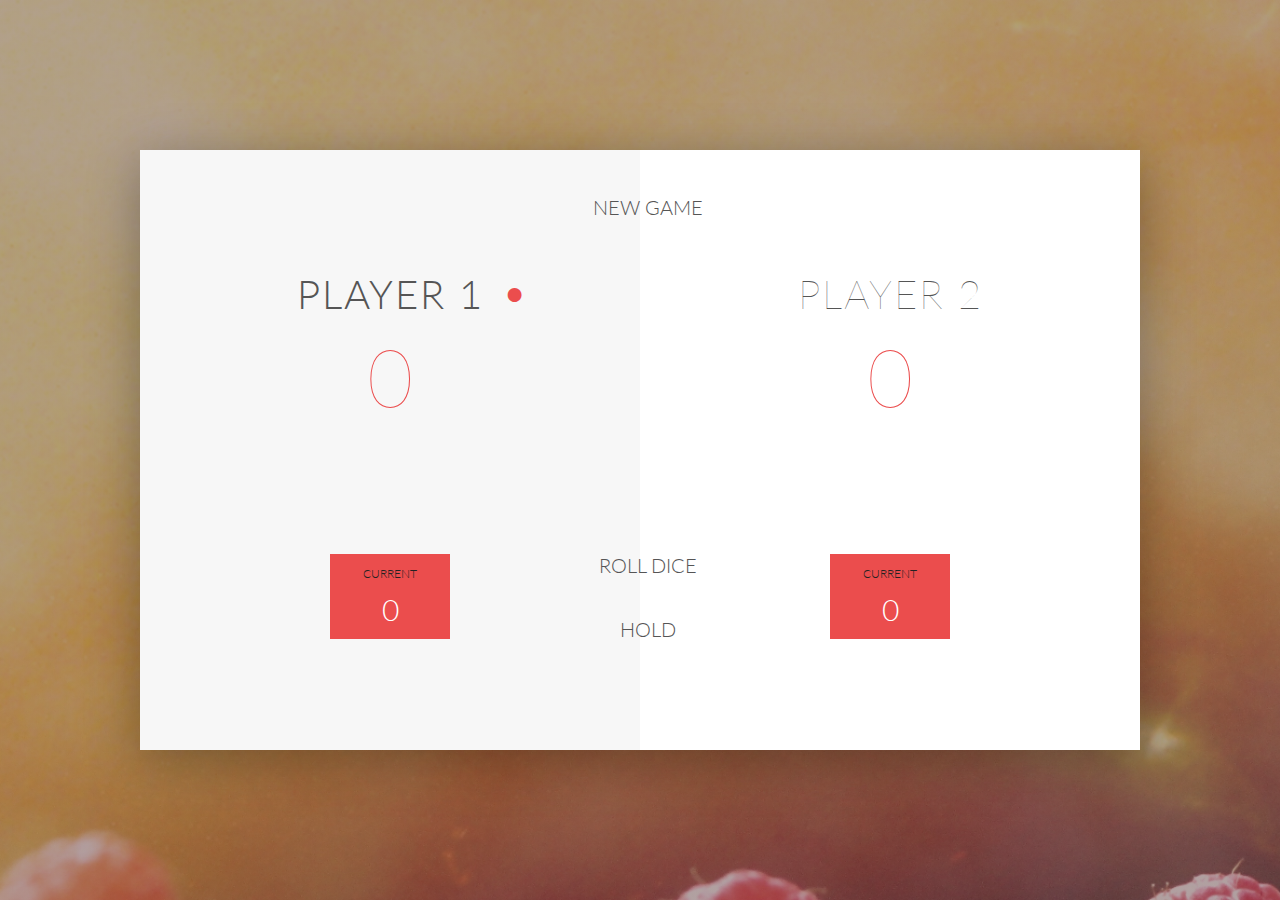
<file: index.html>
<!DOCTYPE html>
<html lang="en">
    <head>
        <meta charset="UTF-8">
        <link href="https://fonts.googleapis.com/css?family=Lato:100,300,600" rel="stylesheet" type="text/css">
        <link href="http://code.ionicframework.com/ionicons/2.0.1/css/ionicons.min.css" rel="stylesheet" type="text/css">
        <link type="text/css" rel="stylesheet" href="style.css">
        
        <title>Pig Game</title>
    </head>

    <body>
        <div class="wrapper clearfix">
            <div class="player-0-panel active">
                <div class="player-name" id="name-0">Player 1</div>
                <div class="player-score" id="score-0">43</div>
                <div class="player-current-box">
                    <div class="player-current-label">Current</div>
                    <div class="player-current-score" id="current-0">1</div>
                </div>
            </div>
            
            <div class="player-1-panel">
                <div class="player-name" id="name-1">Player 2</div>
                <div class="player-score" id="score-1">39</div>
                <div class="player-current-box">
                    <div class="player-current-label">Current</div>
                    <div class="player-current-score" id="current-1">0</div>
                </div>
            </div>
            
            <button class="btn-new"><i class="ion-ios-plus-outline"></i>New game</button>
            <button class="btn-roll"><i class="ion-ios-loop"></i>Roll dice</button>
            <button class="btn-hold"><i class="ion-ios-download-outline"></i>Hold</button>
            
            <img src="dice-5.png" alt="Dice" class="dice">
        </div>
        
        <script src="app.js"></script>
    </body>
</html>
</file>
<file: style.css>
/**********************************************
*** GENERAL
**********************************************/

* {
    margin: 0;
    padding: 0;
    box-sizing: border-box;
    
}

.clearfix::after {
    content: "";
    display: table;
    clear: both;
}

body {
    background-image: linear-gradient(rgba(62, 20, 20, 0.4), rgba(62, 20, 20, 0.4)), url(back.jpg);
    background-size: cover;
    background-position: center;
    font-family: Lato;
    font-weight: 300;
    position: relative;
    height: 100vh;
    color: #555;
}

.wrapper {
    width: 1000px;
    position: absolute;
    top: 50%;
    left: 50%;
    transform: translate(-50%, -50%);
    background-color: #fff;
    box-shadow: 0px 10px 50px rgba(0, 0, 0, 0.3);
    overflow: hidden;
}

.player-0-panel,
.player-1-panel {
    width: 50%;
    float: left;
    height: 600px;
    padding: 100px;
}



/**********************************************
*** PLAYERS
**********************************************/

.player-name {
    font-size: 40px;
    text-align: center;
    text-transform: uppercase;
    letter-spacing: 2px;
    font-weight: 100;
    margin-top: 20px;
    margin-bottom: 10px;
    position: relative;
}

.player-score {
    text-align: center;
    font-size: 80px;
    font-weight: 100;
    color: #EB4D4D;
    margin-bottom: 130px;
}

.active { background-color: #f7f7f7; }
.active .player-name { font-weight: 300; }

.active .player-name::after {
    content: "\2022";
    font-size: 47px;
    position: absolute;
    color: #EB4D4D;
    top: -7px;
    right: 10px;
    
}

.player-current-box {
    background-color: #EB4D4D;
    color: #fff;
    width: 40%;
    margin: 0 auto;
    padding: 12px;
    text-align: center;
}

.player-current-label {
    text-transform: uppercase;
    margin-bottom: 10px;
    font-size: 12px;
    color: #222;
}

.player-current-score {
    font-size: 30px;
}

button {
    position: absolute;
    width: 200px;
    left: 50%;
    transform: translateX(-50%);
    color: #555;
    background: none;
    border: none;
    font-family: Lato;
    font-size: 20px;
    text-transform: uppercase;
    cursor: pointer;
    font-weight: 300;
    transition: background-color 0.3s, color 0.3s;
}

button:hover { font-weight: 600; }
button:hover i { margin-right: 20px; }

button:focus {
    outline: none;
}

i {
    color: #EB4D4D;
    display: inline-block;
    margin-right: 15px;
    font-size: 32px;
    line-height: 1;
    vertical-align: text-top;
    margin-top: -4px;
    transition: margin 0.3s;
}

.btn-new { top: 45px;}
.btn-roll { top: 403px;}
.btn-hold { top: 467px;}

.dice {
    position: absolute;
    left: 50%;
    top: 178px;
    transform: translateX(-50%);
    height: 100px;
    box-shadow: 0px 10px 60px rgba(0, 0, 0, 0.10);
}

.winner { background-color: #f7f7f7; }
.winner .player-name { font-weight: 300; color: #EB4D4D; }
</file>
